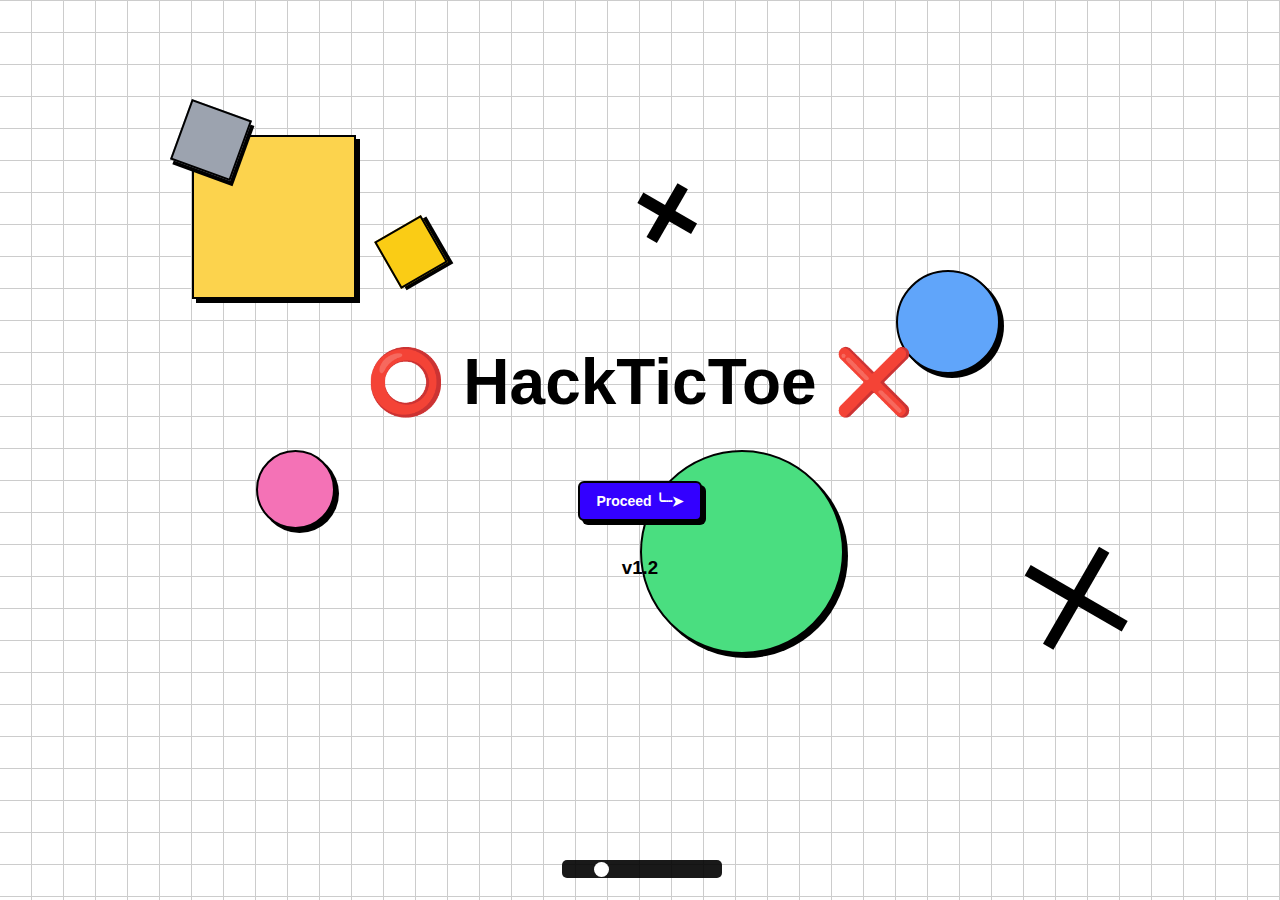
<file: index.html>
<!DOCTYPE html>
<html lang="en">
  <head>
    <meta charset="UTF-8" />
    <meta name="viewport" content="width=device-width, initial-scale=1.0" />
    <title>HackTicToe ⭕❌</title>
    <link rel="stylesheet" href="style.css" />
    <script src="script.js" defer></script>
  </head>
  <body>
    <h1>⭕ HackTicToe ❌</h1>
    <br />

    <button onclick="location.href='pages/tictactoe.html'">
      <strong>Proceed ╰┈➤</strong>
    </button>

    <div class="decorative element1"></div>
    <div class="decorative element2"></div>
    <div class="decorative element3"></div>
    <div class="decorative element4"></div>
    <div class="decorative element5"></div>
    <div class="decorative element6"></div>
    <div class="element7">
      <div class="outer-x">
        <div class="x1"></div>
        <div class="x2"></div>
      </div>
    </div>
    <div class="element8">
      <div class="outer-x">
        <div class="x1"></div>
        <div class="x2"></div>
      </div>
    </div>

    <br />

    <input
      type="range"
      id="volumeSlider"
      min="0"
      max="1"
      step="0.01"
      title="Volume Slider"
    />

    <h3>v1.2</h3>

    <audio id="player" autoplay loop>
      <source src="bgm.mp3" type="audio/mp3" />
      Your browser does not support the audio element.
    </audio>
  </body>
</html>
</file>
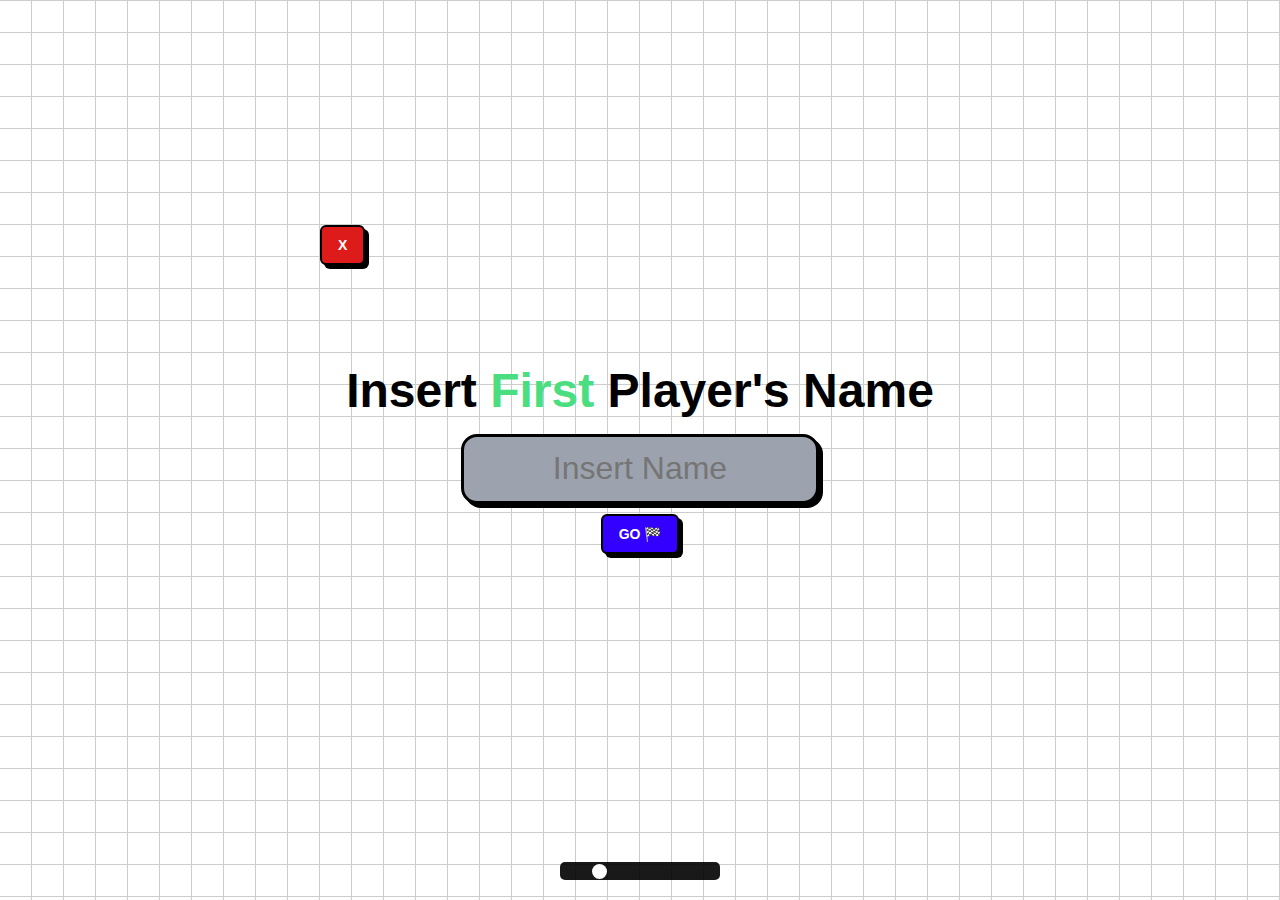
<file: pages/tictactoe.html>
<!DOCTYPE html>
<html lang="en">
  <head>
    <meta charset="UTF-8" />
    <meta name="viewport" content="width=device-width, initial-scale=1.0" />
    <title>HackTicToe ⭕❌</title>
    <link rel="stylesheet" href="style.css" />
    <script src="script.js" defer></script>
    <link rel="preconnect" href="https://fonts.googleapis.com" />
    <link rel="preconnect" href="https://fonts.gstatic.com" crossorigin />
    <link
      href="https://fonts.googleapis.com/css2?family=Chewy&family=Montserrat:ital,wght@0,100..900;1,100..900&display=swap"
      rel="stylesheet"
    />
  </head>
  <body>
    <div class="landing">
      <a href="../index.html" class="exitGame"><strong>X</strong></a>
      <h1>
        Insert <span class="o" id="playerNumber">First</span> Player's Name
      </h1>
      <input
        type="text"
        name="playerName"
        id="playerName"
        placeholder="Insert Name"
      />
      <button type="submit" id="playButton" onclick="handlePlayerName()">
        <strong>GO 🏁</strong>
      </button>
    </div>
    <div class="gameContainer none">
      <h1>It's <span class="o" id="turn">O</span>'s Turn!</h1>
      <div class="gameBoard">
        <button
          type="submit"
          class="restartButton game"
          id="restartButton"
          onclick="restartGame()"
        >
          RESTART 🗘
        </button>
        <div class="box" id="box0"></div>
        <div class="box" id="box1"></div>
        <div class="box" id="box2"></div>
        <div class="box" id="box3"></div>
        <div class="box" id="box4"></div>
        <div class="box" id="box5"></div>
        <div class="box" id="box6"></div>
        <div class="box" id="box7"></div>
        <div class="box" id="box8"></div>
        <div class="displayContainer">
          <div id="displayName" class=" "></div>
          <div id="displayTurn" class=" "></div>
        </div>
      </div>
    </div>

    <input
      type="range"
      id="volumeSlider"
      min="0"
      max="1"
      step="0.01"
      title="Volume Slider"
    />

    <audio id="player" autoplay loop>
      <source src="../bgm.mp3" type="audio/mp3" />
      Your browser does not support the audio element.
    </audio>
  </body>
</html>
</file>
<file: style.css>
body {
  font-family: Futura, Trebuchet MS, Arial, sans-serif;
  height: 100dvh;
  margin: 0;
  background-image: url("data:image/svg+xml,%3csvg xmlns='http://www.w3.org/2000/svg' viewBox='0 0 32 32' width='32' height='32' fill='none' stroke='rgb(0 0 0 / 0.2)'%3e%3cpath d='M0 .5H31.5V32'/%3e%3c/svg%3e");
  position: relative;
  display: flex;
  flex-direction: column;
  justify-content: center;
  align-items: center;
}

@media screen and (max-width: 600px) {
  h3 {
    font-size: 16px;
    color: white;
  }
}

h3 {
  z-index: 69;
}

#volumeSlider {
  position: fixed;
  bottom: 20px;
  left: 50%;
  transform: translateX(-50%);
  background: rgba(255, 255, 255, 0.8);
  padding: 5px;
  border-radius: 10px;
  z-index: 1000;
  -webkit-appearance: none;
  appearance: none;
  width: 150px;
  height: 8px;
  border-radius: 5px;
  background: linear-gradient(to right, #000000, #000000);
  outline: none;
  opacity: 0.9;
  transition: opacity 0.15s ease-in-out;
}

#volumeSlider::-webkit-slider-thumb {
  -webkit-appearance: none;
  appearance: none;
  width: 15px;
  height: 15px;
  border-radius: 50%;
  background: #ffffff;
  cursor: pointer;
}

#volumeSlider::-moz-range-thumb {
  width: 15px;
  height: 15px;
  border-radius: 50%;
  background: #ffffff;
  cursor: pointer;
}

h1 {
  font-size: 4rem;
  z-index: 10;
}

button {
  display: inline-flex;
  z-index: 10;
  align-items: center;
  justify-content: center;
  white-space: nowrap;
  border-radius: 6px;
  font-size: 14px;
  font-weight: 400;
  transition: all 0.2s ease-in-out;
  gap: 8px;
  position: relative;
  cursor: pointer;
  outline: none;
  border: 2px solid;
  padding: 10px 16px;
  color: white;
  /* background-color: #de1b1b; */
  background-color: #3300ff;
  border-color: black;
  box-shadow: 4px 4px 0px rgba(0, 0, 0);
}

button:hover {
  transform: translate(4px, 4px);
  box-shadow: none;
}

@keyframes randomMove {
  0% {
    transform: translate(0, 0) scale(1);
  }
  20% {
    transform: translate(calc(var(--x1) * 1px), calc(var(--y1) * 1px)) scale(1);
  }
  40% {
    transform: translate(calc(var(--x2) * 1px), calc(var(--y2) * 1px)) scale(1);
  }
  60% {
    transform: translate(calc(var(--x3) * 1px), calc(var(--y3) * 1px)) scale(1);
  }
  80% {
    transform: translate(calc(var(--x4) * 1px), calc(var(--y4) * 1px)) scale(1);
  }
  100% {
    transform: translate(0, 0) scale(1);
  }
}

.decorative {
  position: absolute;
  z-index: 0;
  box-shadow: 4px 4px 0px 0px rgba(0, 0, 0, 1);
  border: 2px solid black;
  transition: transform 0.3s ease-in-out;
}

.element1 {
  top: 15%;
  left: 15%;
  width: 160px;
  height: 160px;
  background-color: #fcd34d;
  /* border-radius: 8px; */
  animation: randomMove 10s linear infinite alternate;
  --x1: 20;
  --y1: -20;
  /* --x2: -40; --y2: 40; */
  --x3: 50;
  --y3: -50;
  --x4: -10;
  --y4: 10;
}

.element2 {
  top: 12%;
  left: 14%;
  width: 60px;
  height: 60px;
  background-color: #9ca3af;
  rotate: 20deg;
  /* border-radius: 8px; */
  /* animation: randomMove 10s ease-in-out infinite alternate; */
  --x1: 10;
  --y1: -10;
  /* --x2: -20; --y2: 20; */
  --x3: 40;
  --y3: -40;
  /* --x4: -30; --y4: 30; */
}

.element2:hover {
  transform: scale(1.2) rotate(-20deg);
}

.element3 {
  top: 25%;
  left: 30%;
  width: 50px;
  height: 50px;
  background-color: #facc15;
  rotate: -30deg;
  /* border-radius: 8px; */
  /* animation: randomMove 10s ease infinite alternate; */
  /* --x1: 15; --y1: -15; */
  --x2: -30;
  --y2: 30;
  /* --x3: 45; --y3: -50; */
  --x4: -60;
  --y4: 60;
}

.element3:hover {
  transform: scale(1.4) rotate(30deg);
}

.element4 {
  top: 50%;
  left: 20%;
  width: 75px;
  height: 75px;
  background-color: #f472b6;
  border-radius: 100%;
  animation: randomMove 10s linear infinite alternate-reverse;
  --x1: 20;
  --y1: -20;
  --x2: -40;
  --y2: 34;
  --x3: 25;
  --y3: -20;
  --x4: -60;
  --y4: 60;
}

.element5 {
  top: 50%;
  left: 50%;
  width: 200px;
  height: 200px;
  background-color: #4ade80;
  border-radius: 100%;
  animation: randomMove 10s ease-out infinite normal;
  --x1: 20;
  --y1: -20;
  --x2: -40;
  --y2: 34;
  --x3: 25;
  --y3: -20;
  --x4: -60;
  --y4: 60;
}

.element6 {
  top: 30%;
  left: 70%;
  width: 100px;
  height: 100px;
  background-color: #60a5fa;
  border-radius: 100%;
  /* animation: randomMove 10s ease-out infinite normal;
  --x1: 20; --y1: -20;
  --x2: -40; --y2: 34;
  --x3: 25; --y3: -20;
  --x4: -60; --y4: 60; */
}

.element6:hover {
  transform: scale(1.1) rotate(360deg);
}

@keyframes rotate {
  from {
    transform: rotate(0deg);
  }
  to {
    transform: rotate(360deg);
  }
}

.element7 {
  width: 100px;
  height: 100px;
  position: absolute;
  top: 60%;
  left: 80%;
  rotate: 30deg;
}

.outer-x {
  position: relative;
  width: inherit;
  height: inherit;
  animation: rotate 15s linear infinite;
}

.outer-x .x1 {
  width: 100%;
  top: 50%;
}

.outer-x .x2 {
  height: 100%;
  width: 0px;
  left: 50%;
}

.outer-x div {
  border: 6px solid black;
  position: absolute;
}

.element8 {
  width: 50px;
  height: 50px;
  position: absolute;
  top: 20%;
  left: 50%;
  rotate: 30deg;
}
</file>
<file: pages/style.css>
:root {
  font-family: Futura, Trebuchet MS, Arial, sans-serif;
  font-size: 16px;
  /* color: #e1efff; */
  color: black;
  box-sizing: border-box;
}

* {
  margin: 0;
  padding: 0;
  /* outline bawah ini buat testing */
  /* outline: red 1px solid; */
}

/*=========== body ===========*/
body {
  width: 100%;
  height: 100vh;
  /* background-color: #2a3d50; */
  background-image: url("data:image/svg+xml,%3csvg xmlns='http://www.w3.org/2000/svg' viewBox='0 0 32 32' width='32' height='32' fill='none' stroke='rgb(0 0 0 / 0.2)'%3e%3cpath d='M0 .5H31.5V32'/%3e%3c/svg%3e");
  position: relative;
  overflow: hidden;
  display: flex;
  justify-content: center;
  align-items: center;
}

/*=========== landing ===========*/
.landing {
  width: 100%;
  height: 100%;
  position: absolute;
  z-index: 5;
  /* background-color: transparent; */
  /* color: black; */
  display: flex;
  flex-direction: column;
  justify-content: center;
  align-items: center;
}
/* exit button */
.exitGame {
  display: inline-flex;
  z-index: 10;
  align-items: center;
  justify-content: center;
  white-space: nowrap;
  border-radius: 6px;
  font-size: 14px;
  transition: all 0.2s ease-in-out;
  gap: 8px;
  position: absolute;
  top: 25%;
  left: 25%;
  cursor: pointer;
  outline: none;
  border: 2px solid;
  padding: 10px 16px;
  color: white;
  background-color: #de1b1b;
  /* background-color: #3300ff; */
  border-color: black;
  box-shadow: 4px 4px 0px rgba(0, 0, 0);
  text-decoration: none;
}
.exitGame:hover {
  transform: translate(4px, 4px);
  box-shadow: none;
}
/* textfield */
.landing input {
  /* background-color: #a9c9d8; */
  background-color: #9ca3af;
  outline: none;
  height: 2rem;
  width: 20rem;
  padding: 1rem;
  text-align: center;
  border-radius: 1rem;
  border: 0.2rem solid black;
  font-size: 2rem;
  /* border: none; */
  transition: 100ms;
  box-shadow: 0.25rem 0.25rem rgba(0, 0, 0);
  margin-bottom: 10px;
}
.landing input:hover,
.landing input:focus {
  /* background-color: #ece6ff; */
  transform: translate(4px, 4px);
  box-shadow: none;
  background-color: white;
}
.landing input:active {
  /* background-color: #ece6ff; */
  background-color: white;
}
/* button */
.landing button {
  display: inline-flex;
  z-index: 10;
  align-items: center;
  justify-content: center;
  white-space: nowrap;
  border-radius: 6px;
  font-size: 14px;
  font-weight: 400;
  transition: all 0.2s ease-in-out;
  gap: 8px;
  position: relative;
  cursor: pointer;
  outline: none;
  border: 2px solid;
  padding: 10px 16px;
  color: white;
  /* background-color: #de1b1b; */
  background-color: #3300ff;
  border-color: black;
  box-shadow: 4px 4px 0px rgba(0, 0, 0);
}
.landing button:hover {
  transform: translate(4px, 4px);
  box-shadow: none;
}
/* delete lending */
.landing.game {
  z-index: -5;
  transform: translateY(2000%);
}

/* buat text di atas */
h1 {
  margin: 1rem;
  font-size: 3rem;
}

h1 span.x {
  /* color: #4a90e2; */
  color: #60a5fa;
}
h1 span.o {
  /* color: #00bcd4; */
  color: #4ade80;
}

/*=========== game ===========*/
.gameContainer {
  position: relative;
  display: flex;
  flex-direction: column;
  justify-content: center;
  align-items: center;
  /* top: 10%; */
  width: 100%;
  height: 100%;
}

.gameContainer.none {
  display: none;
}

/* tombol restart */
.restartButton {
  position: absolute;
  z-index: 10;
  top: -4.5rem;
  left: 50%;
  transform: translateX(-50%);
  outline: none;
  /* border: none; */
  border: 0.2rem solid black;
  /* background-color: #415a6b; */
  background-color: #9ca3af;
  padding: 0.8rem;
  /* color: #e1efff; */
  color: white;
  font-weight: bold;
  font-size: 1.5rem;
  border-radius: 1rem;
  box-shadow: 0.2rem 0.2rem #1a1a26;
  cursor: pointer;
  transition: 100ms background-color, 100ms box-shadow;
}
.restartButton:hover {
  /* background-color: #1a1a26; */
  background-color: black;
  transform: scale(1.1), translateX(-50%);
  box-shadow: 0 0 #1a1a26;
}
.restartButton.game {
  transform: translateY(2000%);
}

/*=========== papan game ===========*/
.gameBoard {
  width: 35rem;
  height: 35rem;
  padding: 1rem;
  display: grid;
  grid-template-columns: 1fr 1fr 1fr;
  grid-template-rows: 1fr 1fr 1fr;
  border-radius: 2.5%;
  /* background-color: #1a2633; */
  background-color: black;
  box-shadow: 0 0 1rem slategray;
  position: relative;
}

.gameBoard.end {
  transform: translateY(10%);
}

/*=========== box-box tictactoe ===========*/
.gameBoard .box {
  /* border: 1px solid #b0b3c2; */
  /* background-color: #415a6b; */
  background-color: #9ca3af;
  margin: 0.15rem;
  font-family: "Montserrat", serif;
  font-size: 8rem;
  display: flex;
  align-items: center;
  justify-content: center;
  border-radius: 5%;
  transition: 100ms;
  cursor: pointer;
}
.gameBoard .box:hover {
  /* background-color: #1a1a26; */
  background-color: black;
  /* color: #ece6ff; */
  color: white;
}

/* box X */
.gameBoard .x {
  /* background-color: #4a90e2; */
  background-color: #60a5fa;
  color: #0a2540;
}
.gameBoard .x:hover {
  background-color: #1976d2;
}
.gameBoard .displayContainer .x:hover {
  background-color: #60a5fa;
}

/* box O */
.gameBoard .o {
  /* background-color: #00bcd4; */
  background-color: #4ade80;
  color: #16471a;
}
.gameBoard .o:hover {
  background-color: #80deea;
}
.gameBoard .displayContainer .o:hover {
  background-color: #4ade80;
}

/*=========== display turn tictactoe ===========*/
.displayContainer {
  background-color: black;
  width: 12rem;
  height: 20rem;
  position: absolute;
  right: -17.5rem;
  top: 5rem;
  box-shadow: 0 0 1rem slategray;
  padding: 1.5rem;
  border: none;
  border-radius: 1rem;
  display: grid;
  grid-template-rows: 1fr 3fr;
  gap: 1rem;
  font-family: "Montserrat", serif;
  font-weight: 800;
  cursor: default;
}

.displayContainer #displayTurn {
  display: flex;
  justify-content: center;
  align-items: center;
  padding: 0.5rem;
  font-size: 10em;
}
.displayContainer #displayName {
  display: flex;
  justify-content: center;
  align-items: center;
  padding: 0.5rem;
  overflow: hidden;
  font-size: 1.5em;
}

/* Volume Slider */
#volumeSlider {
  position: fixed;
  bottom: 20px;
  left: 50%;
  transform: translateX(-50%);
  background: rgba(255, 255, 255, 0.8);
  padding: 5px;
  border-radius: 10px;
  z-index: 1000;
  -webkit-appearance: none;
  appearance: none;
  width: 150px;
  height: 8px;
  border-radius: 5px;
  background: linear-gradient(to right, #000000, #000000);
  outline: none;
  opacity: 0.9;
  transition: opacity 0.15s ease-in-out;
}

#volumeSlider::-webkit-slider-thumb {
  -webkit-appearance: none;
  appearance: none;
  width: 15px;
  height: 15px;
  border-radius: 50%;
  background: #ffffff;
  cursor: pointer;
}

#volumeSlider::-moz-range-thumb {
  width: 15px;
  height: 15px;
  border-radius: 50%;
  background: #ffffff;
  cursor: pointer;
}
</file>
